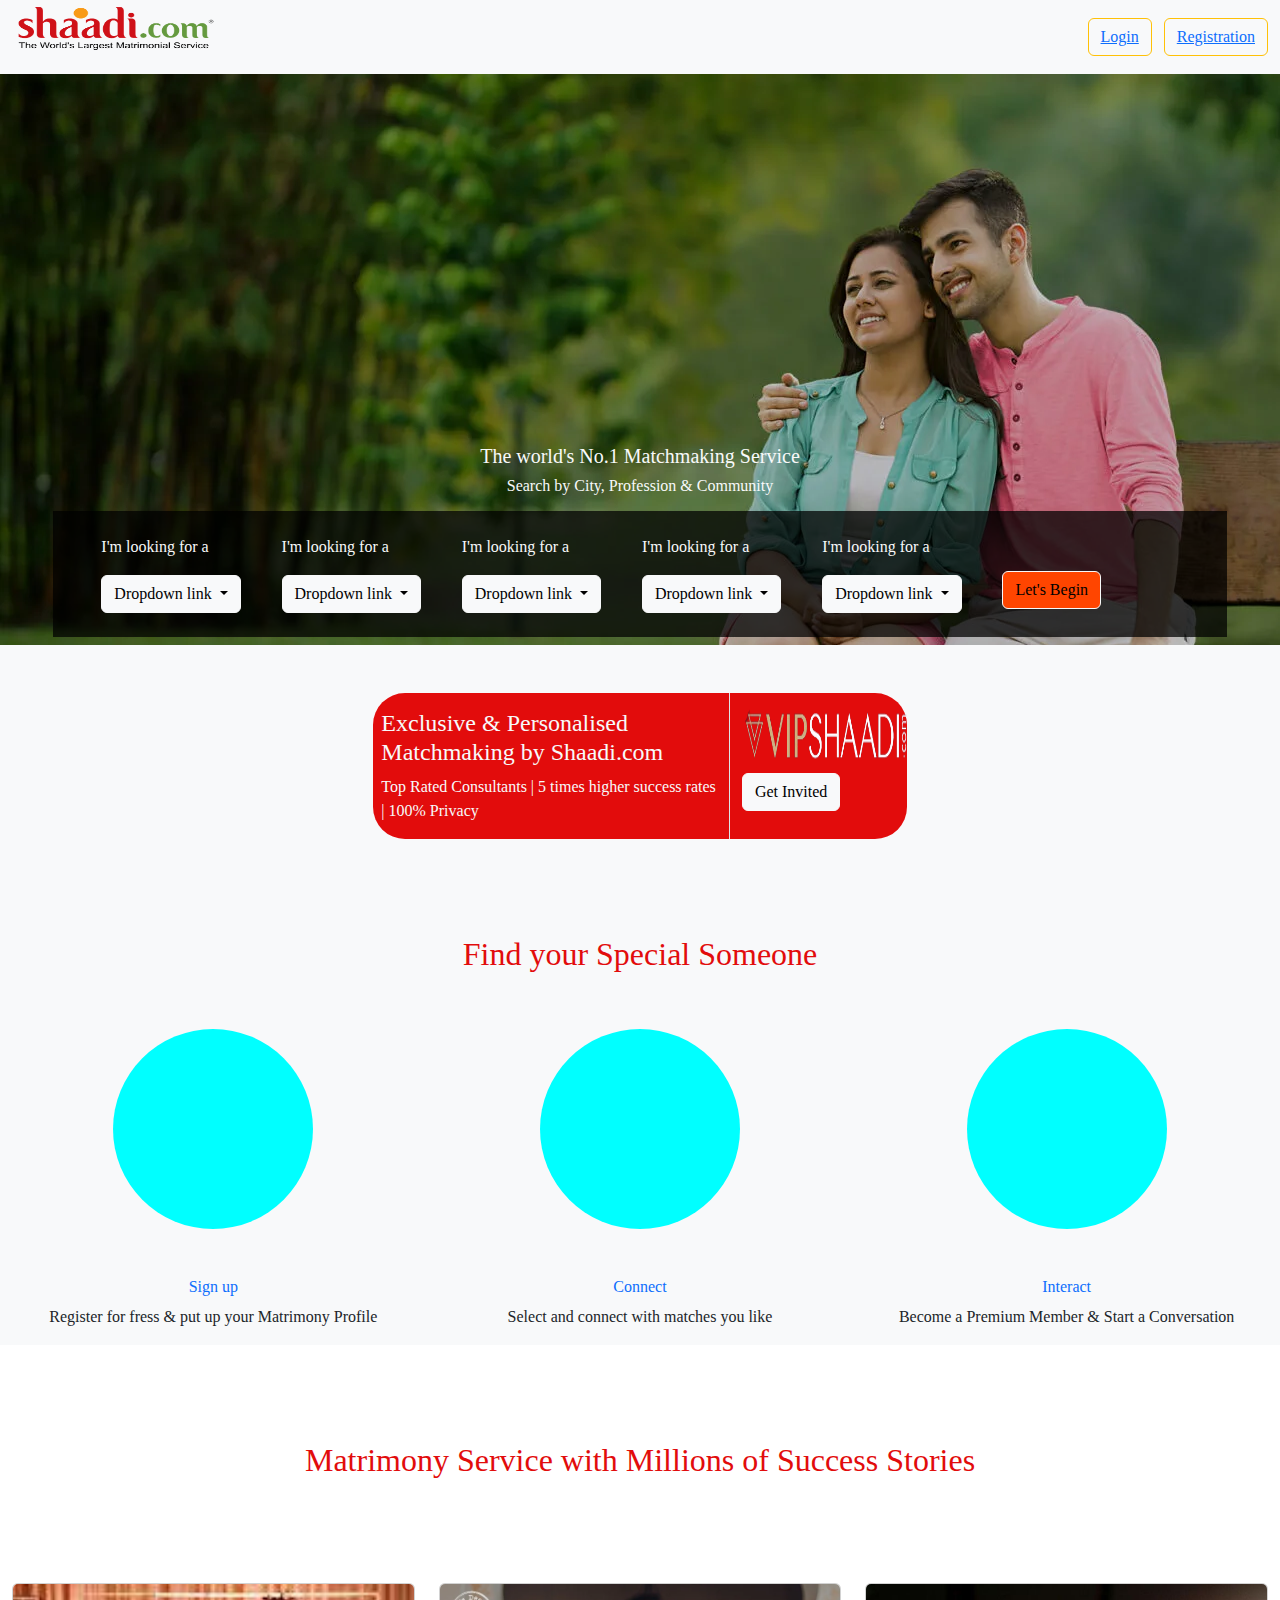
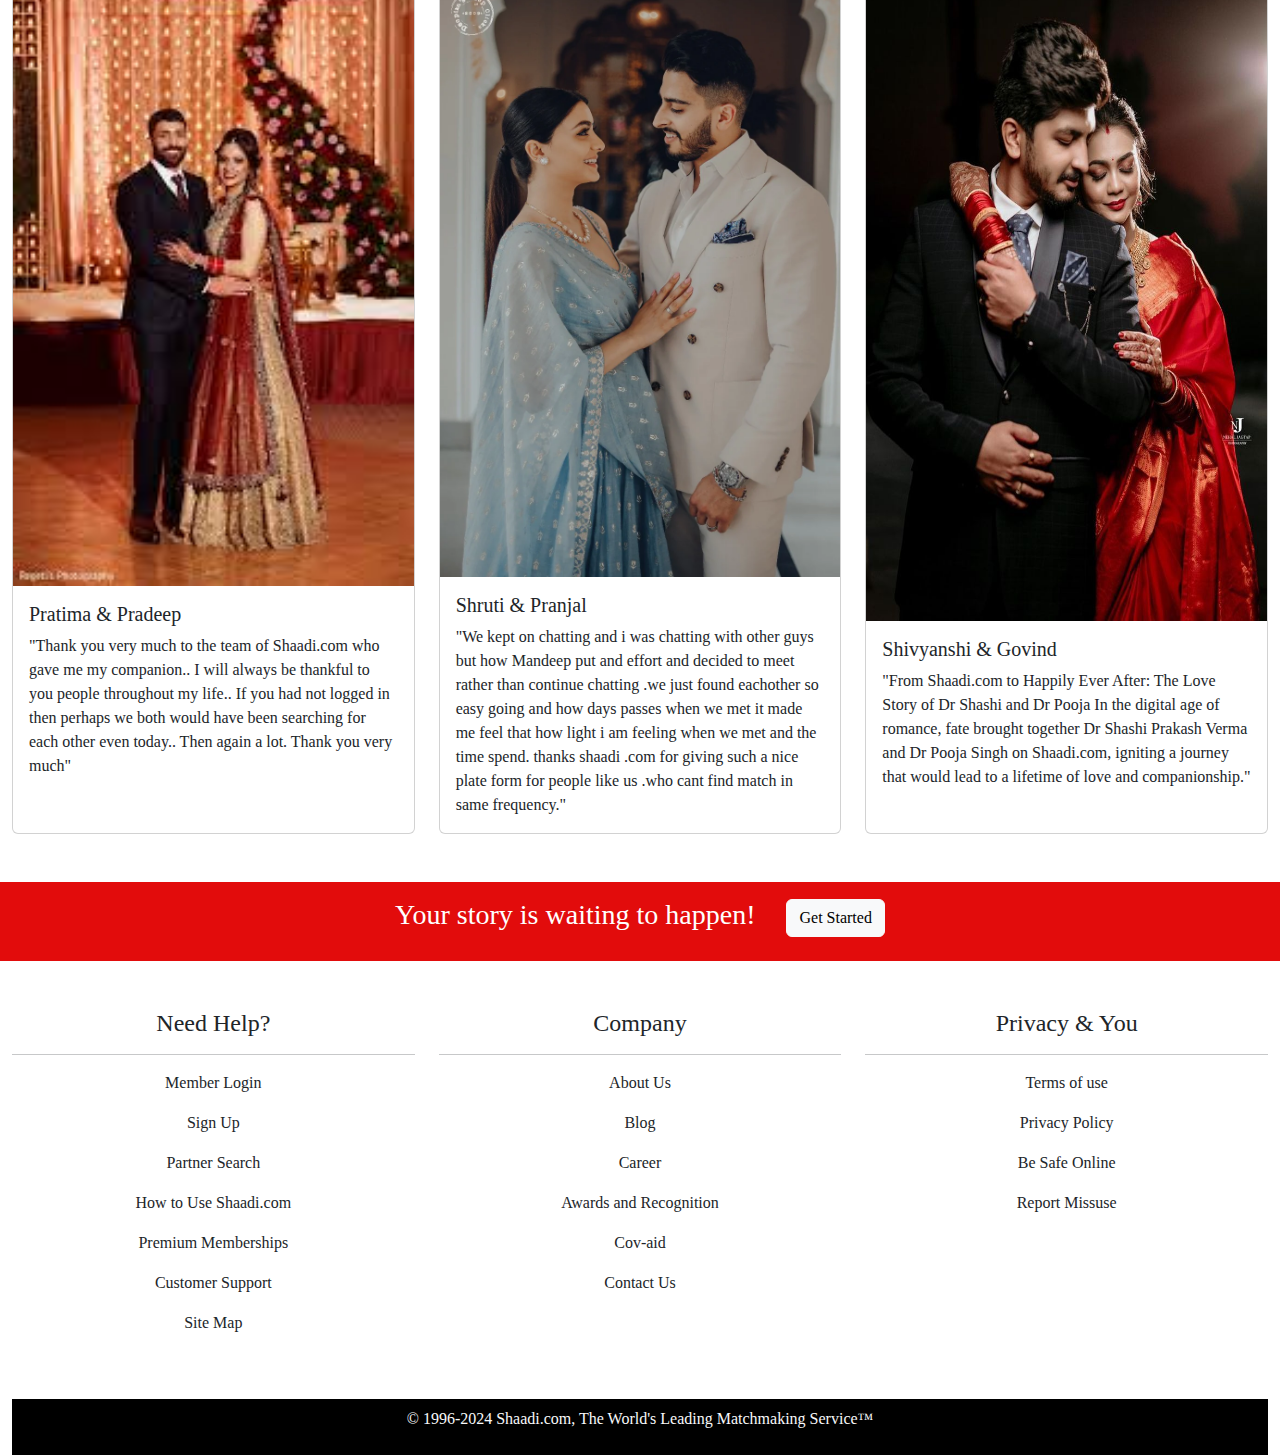
<file: index.html>
<!DOCTYPE html>
<html lang="en">
<head>
    <meta charset="UTF-8">
    <meta name="viewport" content="width=device-width, initial-scale=1.0">
    <link rel="stylesheet" href="css/bootstrap.css">
    <link rel="stylesheet" href="css/style.css">
    <script src="js/bootstrap.bundle.js"></script>
    <title>Document</title>
</head>
<body>
    <div class="container-fluid">
        <!-- Navbar start  -->
        <div class="row bg-light">
            <div class="col-sm-8 ">
                <img src="img/Shaadi.com_logo.svg.png" alt="" class="w-25 h-75 my-auto">
            </div>
            <div class="col-sm-4 text-end my-auto">
                <button class="btn btn-outline-warning me-2" type="button"><a href="login.html">Login</a></button>
                <button class="btn  btn-outline-warning" type="button"><a href="registration.html">Registration</a></button>
            </div>
        </div>
        <!-- Navbar end  -->
        <div class="row " id="slide">
            <div class="col-sm-12">
                <h5 class="text-light text-center" style="margin-top: 370px;">The world's No.1 Matchmaking Service</h5>
                <h6 class="text-light text-center">Search by City, Profession & Community</h6>
                <div class="row ">
                    <div class="col-sm-11 mx-auto my-2 py-4 px-5 " style="background-color: rgba(0, 0, 0, 0.734);">
                        <div class="row text-light g-1">
                            <div class="col-sm-2">
                                <p>I'm looking for a</p>
                                <div class="dropdown">
                                    <a class="btn btn-light dropdown-toggle" href="#" role="button" data-bs-toggle="dropdown" aria-expanded="false">
                                      Dropdown link
                                    </a>
                                    <ul class="dropdown-menu">
                                      <li><a class="dropdown-item" href="#">Action</a></li>
                                      <li><a class="dropdown-item" href="#">Another action</a></li>
                                      <li><a class="dropdown-item" href="#">Something else here</a></li>
                                    </ul>
                                  </div>
                            </div>
                            <div class="col-sm-2">
                                <p>I'm looking for a</p>
                                <div class="dropdown">
                                    <a class="btn btn-light dropdown-toggle" href="#" role="button" data-bs-toggle="dropdown" aria-expanded="false">
                                      Dropdown link
                                    </a>
                                    <ul class="dropdown-menu">
                                      <li><a class="dropdown-item" href="#">Action</a></li>
                                      <li><a class="dropdown-item" href="#">Another action</a></li>
                                      <li><a class="dropdown-item" href="#">Something else here</a></li>
                                    </ul>
                                  </div>
                            </div>
                            <div class="col-sm-2">
                                <p>I'm looking for a</p>
                                <div class="dropdown">
                                    <a class="btn btn-light dropdown-toggle" href="#" role="button" data-bs-toggle="dropdown" aria-expanded="false">
                                      Dropdown link
                                    </a>
                                    <ul class="dropdown-menu">
                                      <li><a class="dropdown-item" href="#">Action</a></li>
                                      <li><a class="dropdown-item" href="#">Another action</a></li>
                                      <li><a class="dropdown-item" href="#">Something else here</a></li>
                                    </ul>
                                  </div>
                            </div>
                            <div class="col-sm-2">
                                <p>I'm looking for a</p>
                                <div class="dropdown">
                                    <a class="btn btn-light dropdown-toggle" href="#" role="button" data-bs-toggle="dropdown" aria-expanded="false">
                                      Dropdown link
                                    </a>
                                    <ul class="dropdown-menu">
                                      <li><a class="dropdown-item" href="#">Action</a></li>
                                      <li><a class="dropdown-item" href="#">Another action</a></li>
                                      <li><a class="dropdown-item" href="#">Something else here</a></li>
                                    </ul>
                                  </div>
                            </div>
                            <div class="col-sm-2">
                                <p>I'm looking for a</p>
                                <div class="dropdown">
                                    <a class="btn btn-light dropdown-toggle" href="#" role="button" data-bs-toggle="dropdown" aria-expanded="false">
                                      Dropdown link
                                    </a>
                                    <ul class="dropdown-menu">
                                      <li><a class="dropdown-item" href="#">Action</a></li>
                                      <li><a class="dropdown-item" href="#">Another action</a></li>
                                      <li><a class="dropdown-item" href="#">Something else here</a></li>
                                    </ul>
                                  </div>
                            </div>
                            <div class="col-sm-2">
                                <div class="dropdown">
                                    <p></p>
                                    <button class="btn bg-orange btn-light " type="button" style="margin-top:20px;">Let's Begin</button>
                                  </div>
                            </div>
                        </div>
                    </div>
                </div>
            </div>
        </div>
       
        <!-- 2nd section start  -->
                <div class="row bg-light">
                    <div class="col-sm-5 mx-auto rounded-5 my-5 text-light bg-red">
                        <div class="row">
                            <div class="col-sm-8 px-2 pt-3" >
                                <h4>Exclusive & Personalised Matchmaking by Shaadi.com </h4>
                                <p class="text-light">Top Rated Consultants | 5 times higher success rates | 100% Privacy</p>
                            </div>
                            <div class="col-sm-4 border-start">
                                <img src="img/logo25.png" alt="" height="80px"  width="170px" class="">
                                <button class="btn btn-light " type="button">Get Invited</button>
                            </div>
                        </div>
                    </div>
                </div>
        <!-- 2nd section end  -->
        <!-- Find your special someone start  -->
        <div class="row bg-light">
            <div class="col-sm-12">
                <h2 class="text-red text-center py-5">Find your Special Someone</h2>

            <div class="row">
                <div class="col-sm-4 text-center">
                    <div class="box mx-auto" style=" height: 200px; width:200px; background-color: aqua; border-radius: 200px;">
                    </div>
                    <h6 class="text-primary pt-5">Sign up</h6>
                <p>Register for fress & put up your Matrimony Profile </p>
                </div>
                <div class="col-sm-4 text-center ">
                  <div class="box mx-auto" style=" height: 200px; width:200px; background-color: aqua; border-radius: 200px;">
                  </div>
                  <h6 class="text-primary pt-5">Connect</h6>
              <p>Select and connect with matches you like </p>
                </div>
                <div class="col-sm-4 text-center">
                  <div class="box mx-auto" style=" height: 200px; width:200px; background-color: aqua; border-radius: 200px;">
                  </div>
                  <h6 class="text-primary pt-5">Interact</h6>
              <p>Become a Premium Member & Start a Conversation</p>
                </div>
            </div>
            </div>
        </div>
        <!-- Find your special someone end  -->
        <!-- Matrimony Service Start  -->
        <div class="row">
          <div class="col-sm-12 my-5 py-5">
            <h2 class="text-red text-center">Matrimony Service with Millions of Success Stories</h2>
          </div>
        </div>
        <div class="row">
          <div class="col-sm-12">
            <div class="row row-cols-1 row-cols-md-3 g-4">
              <div class="col">
                <div class="card h-100 ">
                  <img src="img/pose1.jpeg" class="card-img-top" alt="...">
                  <div class="card-body">
                    <h5 class="card-title">Pratima & Pradeep</h5>
                    <p class="card-text">"Thank you very much to the team of Shaadi.com who gave me my companion.. I will always be thankful to you people throughout my life.. If you had not logged in then perhaps we both would have been searching for each other even today.. Then again a lot. Thank you very much"</p>
                  </div>
                </div>
              </div>
              <div class="col">
                <div class="card h-100">
                  <img src="img/pose2.webp" class="card-img-top" alt="...">
                  <div class="card-body">
                    <h5 class="card-title">Shruti & Pranjal</h5>
                    <p class="card-text">"We kept on chatting and i was chatting with other guys but how Mandeep put and effort and decided to meet rather than continue chatting .we just found eachother so easy going and how days passes when we met it made me feel that how light i am feeling when we met and the time spend. thanks shaadi .com for giving such a nice plate form for people like us .who cant find match in same frequency."</p>
                  </div>
                </div>
              </div>
              <div class="col">
                <div class="card h-100">
                  <img src="img/pose3.jpg" class="card-img-top h-75" alt="...">
                  <div class="card-body">
                    <h5 class="card-title">Shivyanshi & Govind</h5>
                    <p class="card-text">"From Shaadi.com to Happily Ever After: The Love Story of Dr Shashi and Dr Pooja In the digital age of romance, fate brought together Dr Shashi Prakash Verma and Dr Pooja Singh on Shaadi.com, igniting a journey that would lead to a lifetime of love and companionship."</p>
                  </div>
                </div>
              </div>
              <!-- <div class="col">
                <div class="card h-100">
                  <img src="..." class="card-img-top" alt="...">
                  <div class="card-body">
                    <h5 class="card-title">Card title</h5>
                    <p class="card-text">This is a longer card with supporting text below as a natural lead-in to additional content. This content is a little bit longer.</p>
                  </div>
                </div>
              </div> -->
            </div>
          </div>
        </div>
        <!-- Matrimony Service end  -->
        <div class="row bg-red text-white my-5 text-center">
          <div class="col-sm-12 py-3 ">
            <h3>Your story is waiting to happen! <button class="btn btn-light ms-4">Get Started</button></h3>
          </div>
        </div>
        <!-- Footer start  -->
        <div class="row">
          <div class="col-sm-12">
            <div class="row text-center">
              <div class="col-sm-4 ">
                <h4>Need Help?</h4>
                <hr>
                <p>Member Login</p>
                <p>Sign Up</p>
                <p>Partner Search</p>
                <p>How to Use Shaadi.com</p>
                <p>Premium Memberships</p>
                <p>Customer Support</p>
                <p>Site Map</p>
              </div>
              <div class="col-sm-4">
                <h4>Company</h4>
                <hr>
                <p>About Us</p>
                <p>Blog</p>
                <p>Career</p>
                <p>Awards and Recognition</p>
                <p>Cov-aid</p>
                <p>Contact Us</p>
              </div>
              <div class="col-sm-4">
                <h4>Privacy & You</h4>
                <hr>
                <p>Terms of use </p>
                <p>Privacy Policy</p>
                <p>Be Safe Online</p>
                <p>Report Missuse</p>
              </div>
            </div>

          </div>
        </div>
        <div class="row bg-black text-light mx-auto mt-5 text-center">
          <div class="col-sm-12 py-2">
            <p>© 1996-2024 Shaadi.com, The World's Leading Matchmaking Service™</p>
          </div>
        </div>
        <!-- Footer end  -->
    </div>
</body>
</html>
</file>
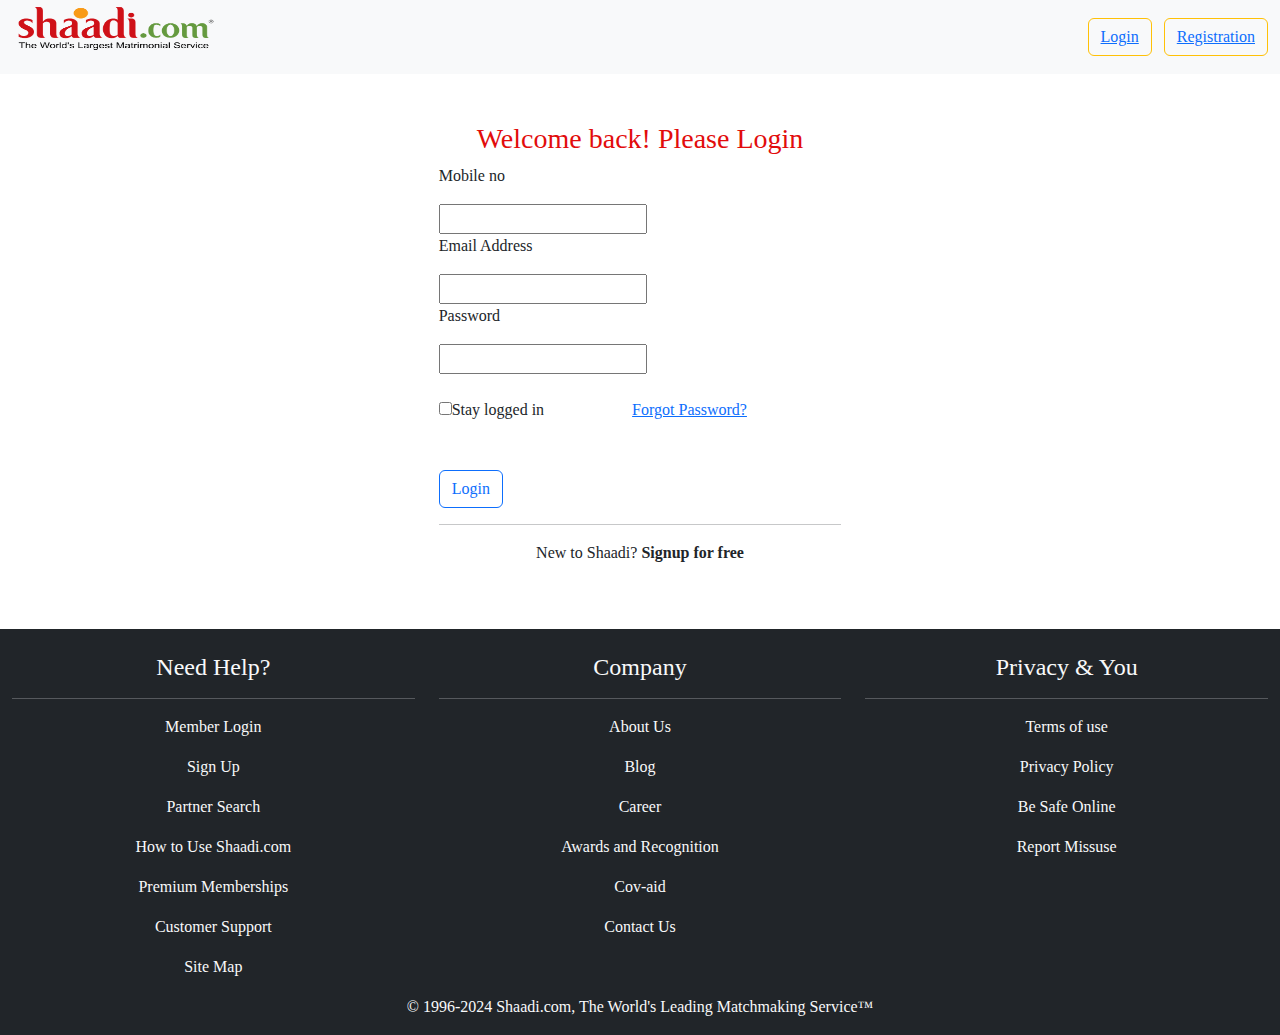
<file: login.html>
<!DOCTYPE html>
<html lang="en">
<head>
    <meta charset="UTF-8">
    <meta name="viewport" content="width=device-width, initial-scale=1.0">
    <link rel="stylesheet" href="css/bootstrap.css">
    <link rel="stylesheet" href="css/style.css">
    <script src="js/bootstrap.bundle.js"></script>
    <title>Document</title>
</head>
<body>
    <div class="container-fluid">
        <!-- Navbar start  -->
        <div class="row bg-light">
            <div class="col-sm-8 ">
                <img src="img/Shaadi.com_logo.svg.png" alt="" class="w-25 h-75 my-auto">
            </div>
            <div class="col-sm-4 text-end my-auto">
                <button class="btn btn-outline-warning me-2" type="button"><a href="login.html">Login</a></button>
                <button class="btn  btn-outline-warning" type="button"><a href="registration.html">Registration</a></button>
            </div>
        </div>
        <!-- Navbar end  -->
        <!-- login start  -->
        <div class="row my-5">
            <div class="col-sm-4 mx-auto ">
                <h3 class="text-center text-red">Welcome back! Please Login</h3>
                <p>Mobile no</p>
                <input type="text">
                <p>Email Address</p>
                <input type="email" name="" id="">
                <p>Password</p>
                <input type="password">
                <br>
                <br>
                <input type="checkbox" name="" id="">Stay logged in &nbsp; &nbsp;&nbsp; &nbsp;&nbsp; &nbsp;&nbsp; &nbsp;&nbsp; &nbsp;&nbsp; &nbsp;&nbsp; &nbsp;<a href="" class="text-end">Forgot Password?</a>
                <br>
                <button class="btn btn-outline-primary mt-5" type="submit">Login</button>
                <hr>
                <p class="text-center">New to Shaadi? <b>Signup for free</b></p>
                
            </div>
        </div>
        <!-- login end  -->
                <!-- Footer start  -->
                <div class="row bg-dark text-light">
                    <div class="col-sm-12">
                      <div class="row text-center pt-4">
                        <div class="col-sm-4 ">
                          <h4>Need Help?</h4>
                          <hr>
                          <p>Member Login</p>
                          <p>Sign Up</p>
                          <p>Partner Search</p>
                          <p>How to Use Shaadi.com</p>
                          <p>Premium Memberships</p>
                          <p>Customer Support</p>
                          <p>Site Map</p>
                        </div>
                        <div class="col-sm-4">
                          <h4>Company</h4>
                          <hr>
                          <p>About Us</p>
                          <p>Blog</p>
                          <p>Career</p>
                          <p>Awards and Recognition</p>
                          <p>Cov-aid</p>
                          <p>Contact Us</p>
                        </div>
                        <div class="col-sm-4">
                          <h4>Privacy & You</h4>
                          <hr>
                          <p>Terms of use </p>
                          <p>Privacy Policy</p>
                          <p>Be Safe Online</p>
                          <p>Report Missuse</p>
                        </div>
                      </div>
                      <p class="text-center">© 1996-2024 Shaadi.com, The World's Leading Matchmaking Service™</p>
                    </div>
                  </div>
                  
                  <!-- Footer end  -->
        </div>
    </body>
</html>
</file>
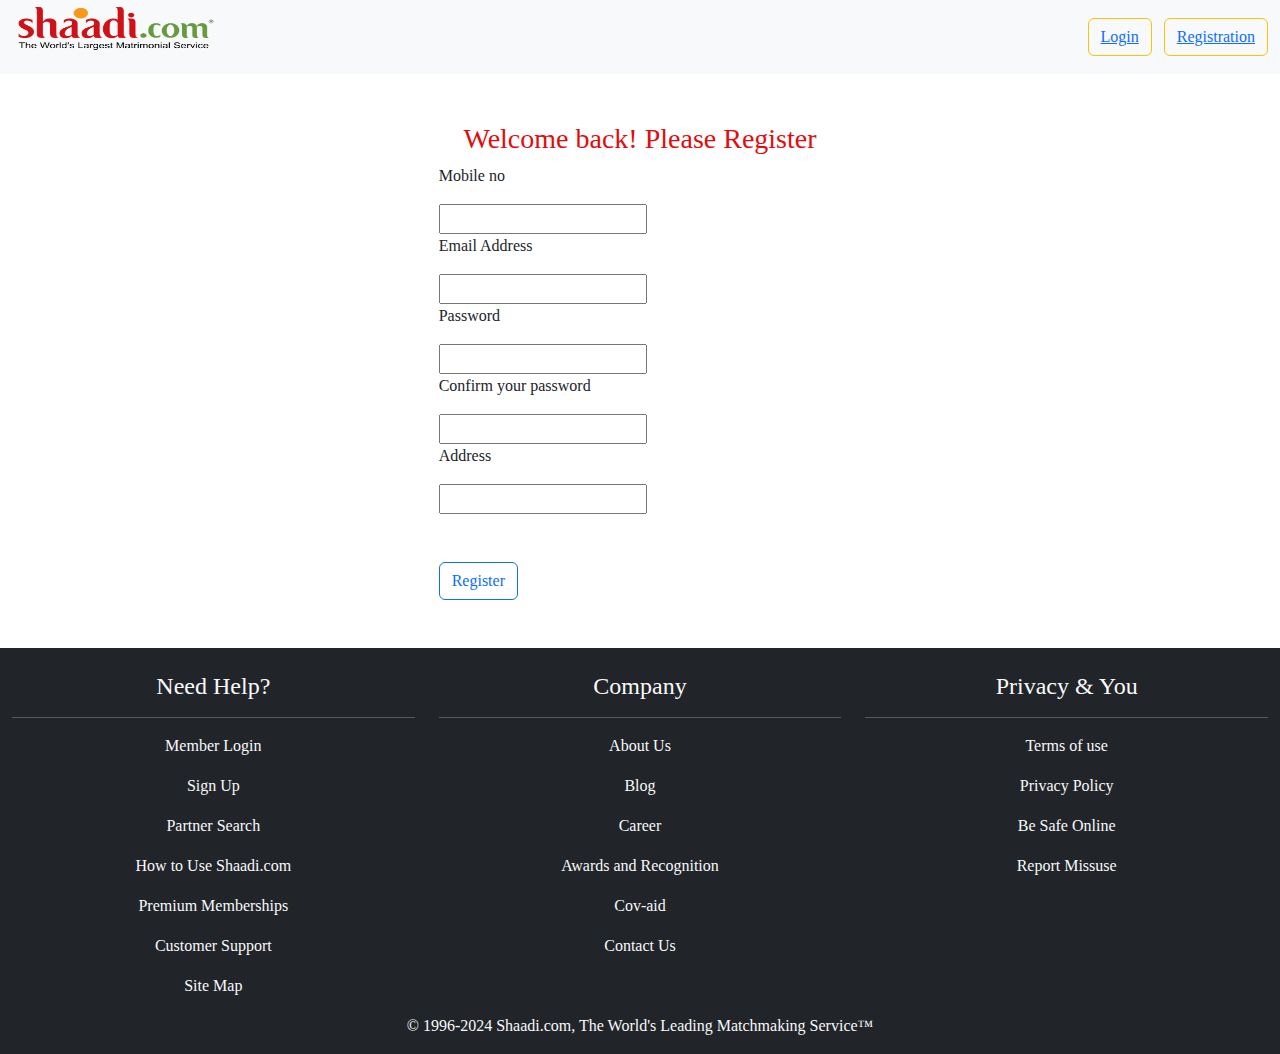
<file: registration.html>
<!DOCTYPE html>
<html lang="en">
<head>
    <meta charset="UTF-8">
    <meta name="viewport" content="width=device-width, initial-scale=1.0">
    <link rel="stylesheet" href="css/bootstrap.css">
    <link rel="stylesheet" href="css/style.css">
    <script src="js/bootstrap.bundle.js"></script>
    <title>Document</title>
</head>
<body>
    <div class="container-fluid">
        <!-- Navbar start  -->
        <div class="row bg-light">
            <div class="col-sm-8 ">
                <img src="img/Shaadi.com_logo.svg.png" alt="" class="w-25 h-75 my-auto">
            </div>
            <div class="col-sm-4 text-end my-auto">
                <button class="btn btn-outline-warning me-2" type="button"><a href="login.html">Login</a></button>
                <button class="btn  btn-outline-warning" type="button"><a href="registration.html">Registration</a></button>
            </div>
        </div>
        <!-- Navbar end  -->
         <!-- Registration start  -->
         <div class="row my-5">
            <div class="col-sm-4 mx-auto ">
                <h3 class="text-center text-red">Welcome back! Please Register</h3>
                <p>Mobile no</p>
                <input type="text">
                <p>Email Address</p>
                <input type="email" name="" id="">
                <p>Password</p>
                <input type="password">
                <p>Confirm your password</p>
                <input type="password">
                <p>Address</p>
                <input type="text">
                <br>
                <button class="btn btn-outline-primary mt-5" type="submit">Register</button>
                
                
            </div>
        </div>
        <!-- Registration end  -->
                <!-- Footer start  -->
                <div class="row bg-dark text-light pt-4">
                    <div class="col-sm-12">
                      <div class="row text-center">
                        <div class="col-sm-4 ">
                          <h4>Need Help?</h4>
                          <hr>
                          <p>Member Login</p>
                          <p>Sign Up</p>
                          <p>Partner Search</p>
                          <p>How to Use Shaadi.com</p>
                          <p>Premium Memberships</p>
                          <p>Customer Support</p>
                          <p>Site Map</p>
                        </div>
                        <div class="col-sm-4">
                          <h4>Company</h4>
                          <hr>
                          <p>About Us</p>
                          <p>Blog</p>
                          <p>Career</p>
                          <p>Awards and Recognition</p>
                          <p>Cov-aid</p>
                          <p>Contact Us</p>
                        </div>
                        <div class="col-sm-4">
                          <h4>Privacy & You</h4>
                          <hr>
                          <p>Terms of use </p>
                          <p>Privacy Policy</p>
                          <p>Be Safe Online</p>
                          <p>Report Missuse</p>
                        </div>
                      </div>
                      <p class="text-center">© 1996-2024 Shaadi.com, The World's Leading Matchmaking Service™</p>
                    </div>
                  </div>
                  <!-- Footer end  -->
        </div>
    </body>
</html>
</file>
<file: css/style.css>
body
{
    font-family: cursive;
}
#slide{
    background-image:url("../img/home-banner-ri.webp");
    background-repeat: no-repeat;
}
.bg-orange
{
    background-color: orangered;
}
.bg-red
{
    background-color: rgb(226, 12, 12);
}
.text-red
{
    color: rgb(226, 12, 12);
}
.text-orange
{
    color: orangered;
}
.circle
{
    height: 100px;
    width: 200px;
    border-radius: 50%;
    /* border: 1px solid black; */
    float: left;
}
</file>
